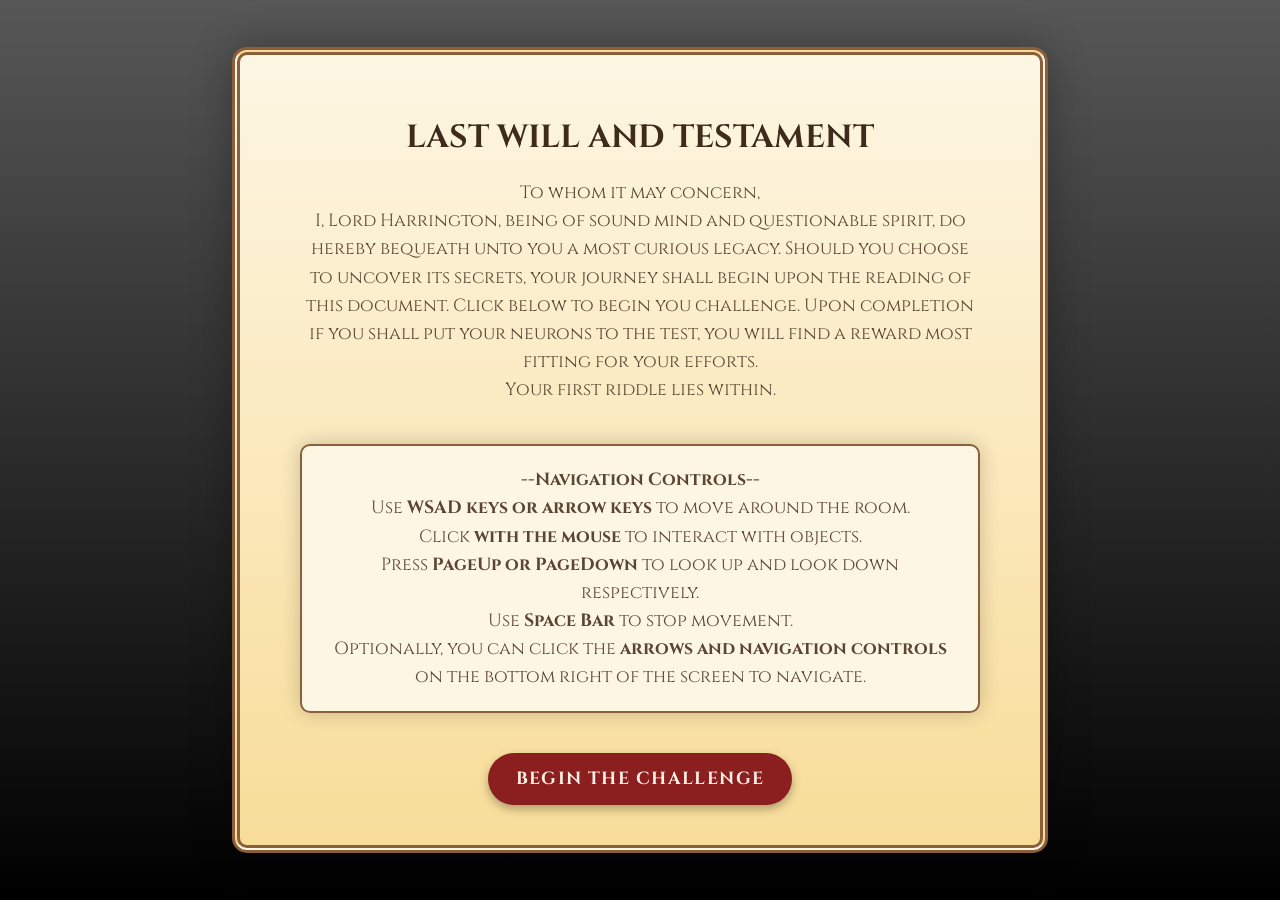
<file: index.html>
<!DOCTYPE html>
<html lang="en">
  <head>
    <meta charset="UTF-8" />
    <title>Last Will of Lord Harrington</title>
    <link rel="stylesheet" href="./styles/start.css" />
    <link
      href="https://fonts.googleapis.com/css2?family=Cinzel&display=swap"
      rel="stylesheet" />
  </head>
  <body>
    <div class="scroll">
      <h1>Last Will and Testament</h1>
      <p class="will-text">
        To whom it may concern,<br />
        I, Lord Harrington, being of sound mind and questionable spirit, do
        hereby bequeath unto you a most curious legacy. Should you choose to
        uncover its secrets, your journey shall begin upon the reading of this
        document. Click below to begin you challenge. Upon completion if you
        shall put your neurons to the test, you will find a reward most fitting
        for your efforts.<br />
        Your first riddle lies within.
      </p>
      <p class="instructions">
        <strong>--Navigation Controls--</strong><br />
        Use <strong>WSAD keys or arrow keys </strong>to move around the room.<br />
        Click <strong>with the mouse</strong> to interact with objects.<br />
        Press <strong>PageUp or PageDown</strong> to look up and look down
        respectively.<br />
        Use <strong>Space Bar</strong> to stop movement. <br />
        Optionally, you can click the
        <strong>arrows and navigation controls</strong> on the bottom right of
        the screen to navigate.
      </p>
      <a class="start-button" href="./pages/room.html">
        Begin the Challenge
      </a>
    </div>
  </body>
</html>
</file>
<file: styles/start.css>
body {
  background: linear-gradient(to bottom, #575757, black);
  font-family: "Cinzel", serif;
  display: flex;
  align-items: center;
  justify-content: center;
  height: 100vh;
  margin: 0;
  color: #3e2b1c;
}

.scroll {
  background: linear-gradient(to bottom, #fdf6e3, #f8dd99);
  border: 8px double #8b5e3c;
  border-radius: 15px;
  padding: 40px 60px;
  box-shadow: 0 0 40px rgba(0, 0, 0, 0.3);
  text-align: center;
  max-width: min(680px, 90vw);
}

.scroll h1 {
  font-size: 2em;
  margin-bottom: 20px;
  text-transform: uppercase;
  color: #3e2b1c;
}

.scroll p {
  font-size: 1.1em;
  color: #5a4532;
  line-height: 1.6;
  margin-bottom: 40px;
}

.start-button {
  display: inline-flex;
  align-items: center;
  justify-content: center;
  background: #8b1e1e;
  color: #fff0e6;
  padding: 14px 28px;
  border: none;
  font-size: 1.1em;
  font-weight: bold;
  border-radius: 999px;
  cursor: pointer;
  box-shadow: 0 4px 10px rgba(0, 0, 0, 0.3);
  transition: transform 0.2s;
  text-decoration: none;
  text-transform: uppercase;
  letter-spacing: 0.08em;
}

.start-button:hover {
  transform: scale(1.05);
  background: #a32020;
}

.instructions {
  font-size: 1.1em;
  color: #5a4532;
  line-height: 1.6;
  margin-bottom: 20px;
  border: 2px solid #8b5e3c;
  padding: 20px;
  border-radius: 10px;
  background: #fdf6e3;
  box-shadow: 0 0 20px rgba(0, 0, 0, 0.2);
}

@media (max-width: 700px) {
  .scroll {
    padding: 30px 24px;
  }

  .scroll h1 {
    font-size: 1.6em;
  }

  .scroll p,
  .instructions {
    font-size: 1em;
  }
}
</file>
